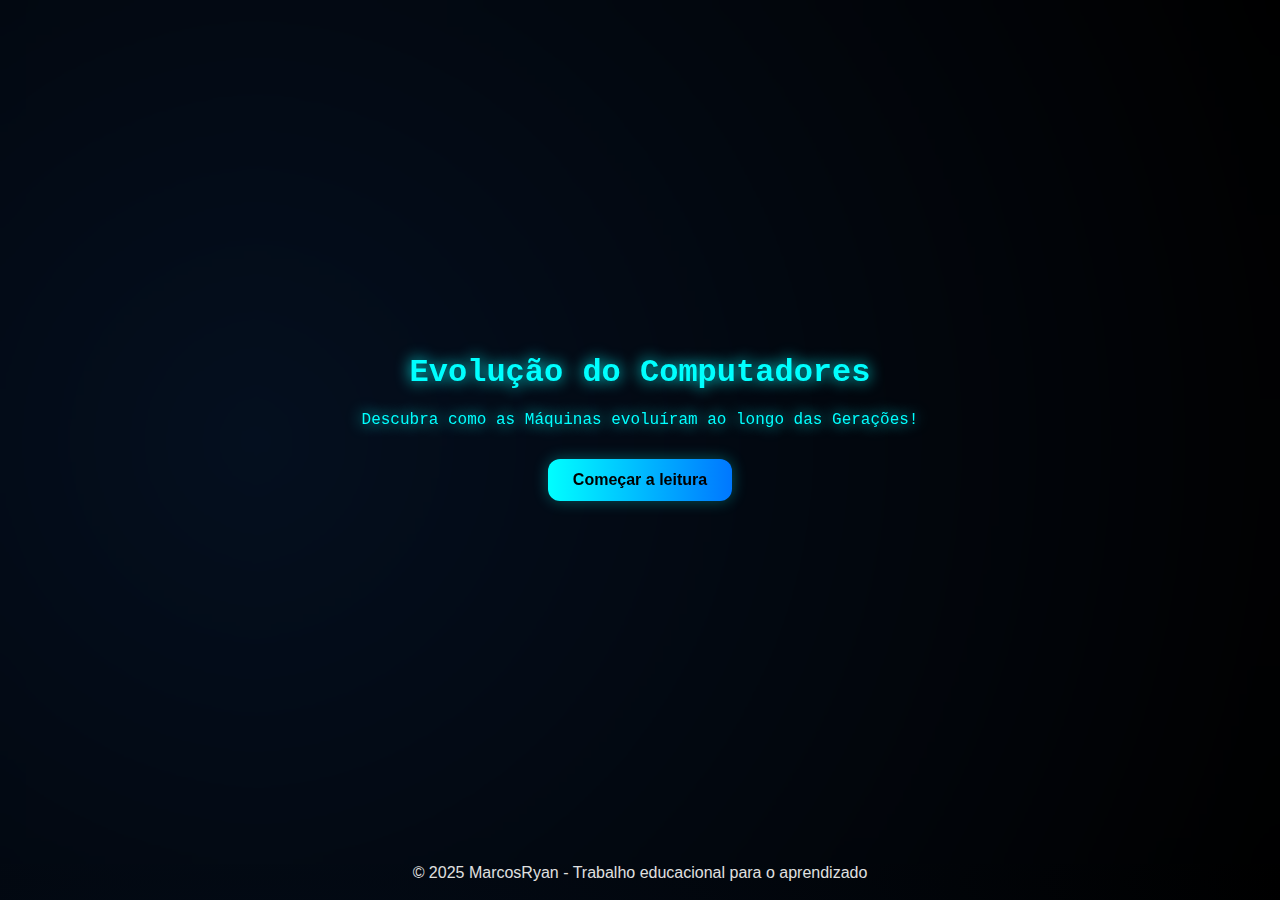
<file: index.html>
<!DOCTYPE html>
<html lang="pt-br">
<head>
    <meta charset="UTF-8">
    <meta name="viewport" content="width=device-width, initial-scale=1.0">
    <title>Computadores</title>
    <link rel="stylesheet" href="assetes/css/style.css">
</head>
<body>
    <main>
        <div class="capa">
            <h1>Evolução do Computadores</h1>
            <p>Descubra como as Máquinas evoluíram ao longo das Gerações!</p>
            <a href="" class="botao">Começar a leitura</a>
        </div>
    </main>
    <footer>
        &copy; 2025 MarcosRyan - Trabalho educacional para o aprendizado
    </footer>
</body>
</html>
</file>
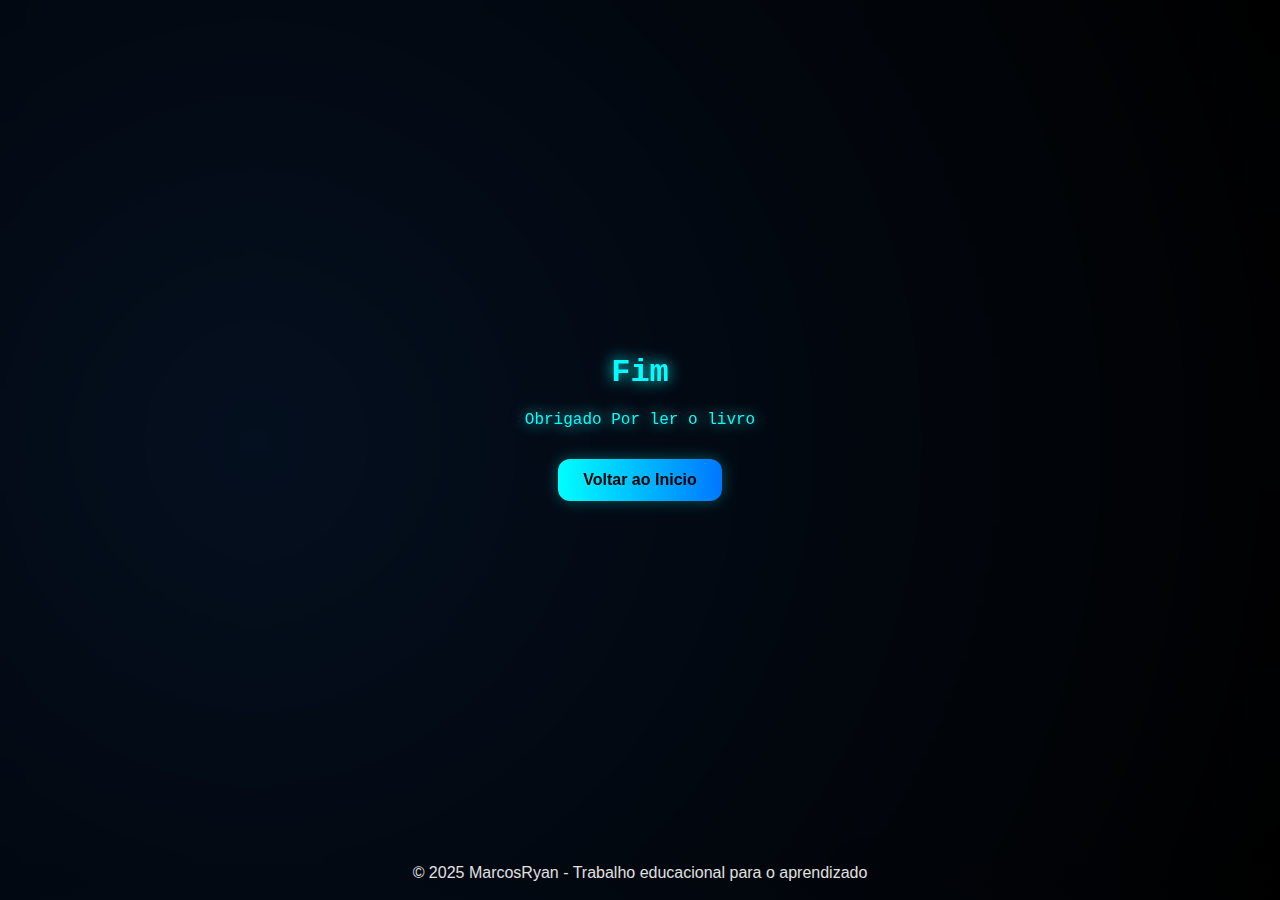
<file: assetes/pages/fim.html>
<!DOCTYPE html>
<html lang="pt-br">
<head>
    <meta charset="UTF-8">
    <meta name="viewport" content="width=device-width, initial-scale=1.0">
    <title>Computadores</title>
    <link rel="stylesheet" href="./../css/style.css">
</head>
<body>
    <main>
        <div class="capa">
            <h1>Fim</h1>
            <p>Obrigado Por ler o livro</p>
            <a href="./../../index.html" class="botao">Voltar ao Inicio</a>
        </div>
    </main>
    <footer>
        &copy; 2025 MarcosRyan - Trabalho educacional para o aprendizado
    </footer>
</body>
</html>
</file>
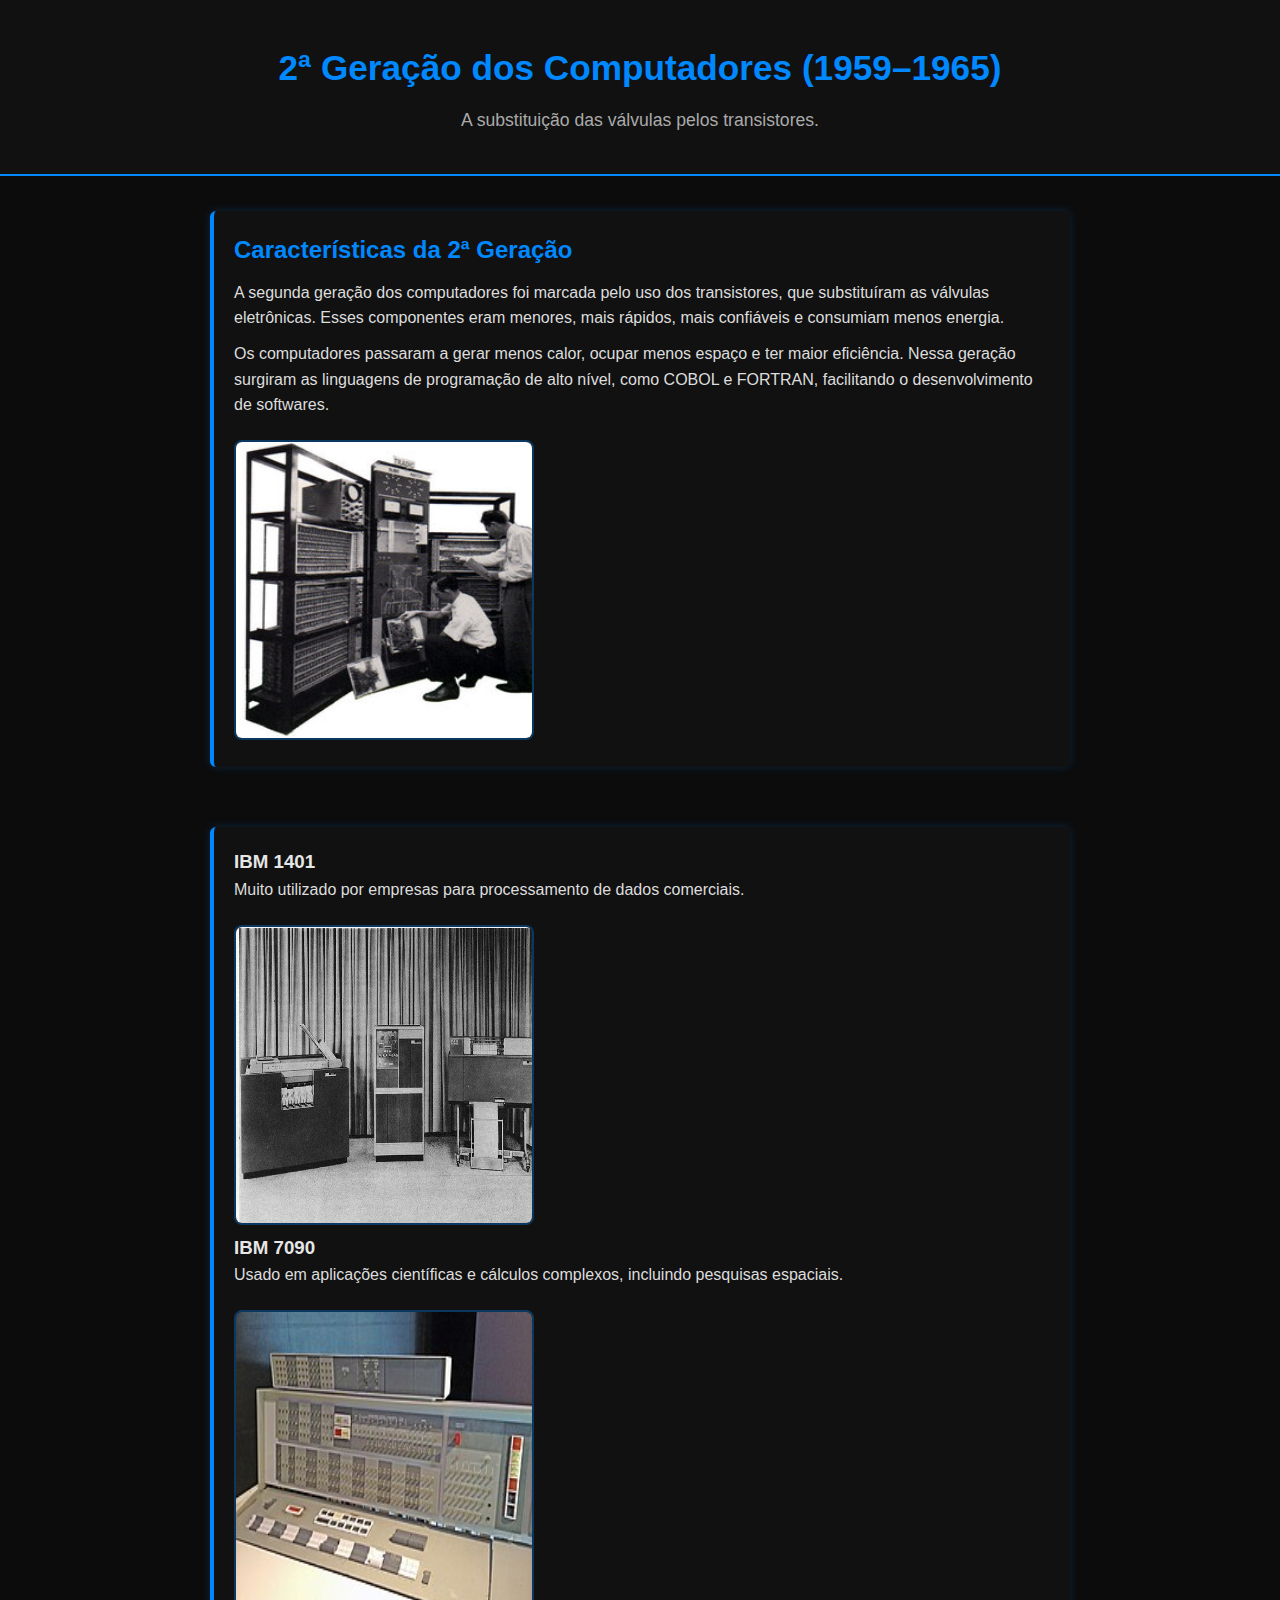
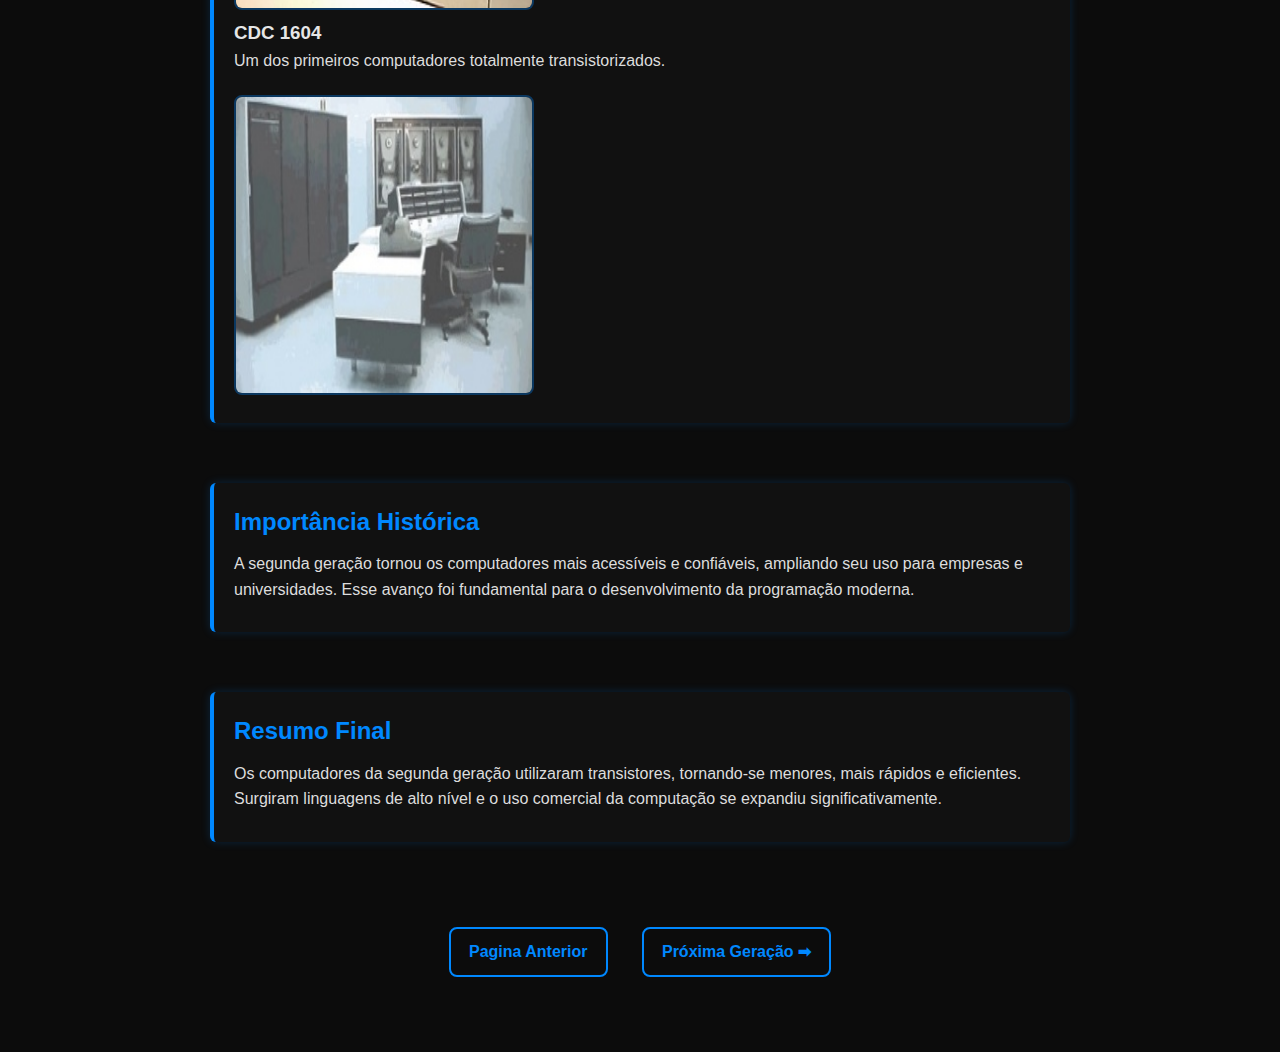
<file: assetes/pages/pagina2.html>
<!DOCTYPE html>
<html lang="pt-BR">
<head>
    <meta charset="UTF-8">
    <meta name="viewport" content="width=device-width, initial-scale=1.0">
    <title>2ª Geração dos Computadores</title>

    <link rel="stylesheet" href="./../css/paginas.css">
</head>

<body>
    <header>
        <h1>2ª Geração dos Computadores (1959–1965)</h1>
        <p>A substituição das válvulas pelos transistores.</p>
    </header>
    <main>
        <section>
            <h2>Características da 2ª Geração</h2>
            <p>
               A segunda geração dos computadores foi marcada pelo uso dos
                transistores, que substituíram as válvulas eletrônicas.
                Esses componentes eram menores, mais rápidos, mais confiáveis e consumiam menos energia.
            </p>      
            <p>
                Os computadores passaram a gerar menos calor, ocupar menos espaço e ter maior eficiência.
                Nessa geração surgiram as linguagens de programação de alto nível, como COBOL e FORTRAN, facilitando o desenvolvimento de softwares.
            </p>

            <img src="./../img/segundageracao.jpg" alt="">
        </section>
        <section>
            <article>
                <h3>IBM 1401</h3>
                <p>Muito utilizado por empresas para processamento de dados comerciais.</p>
                <img src="./../img/IBM1401.jpg" alt="IBM 1401">
            </article>

            <article>
                <h3>IBM 7090</h3>
                <p>Usado em aplicações científicas e cálculos complexos, incluindo pesquisas espaciais.</p>
                <img src="./../img/IBM7090.JPG" alt="IBM 7090">
            </article>

            <article">
                <h3>CDC 1604</h3>
                <p>Um dos primeiros computadores totalmente transistorizados.</p>
                <img src="./../img/CDC1604.jpg" alt="CDC 1604">
            </article>
        </section>
        <section>
            <h2>Importância Histórica</h2>
            <p>
                A segunda geração tornou os computadores mais acessíveis e confiáveis, ampliando seu uso para empresas e universidades.
                Esse avanço foi fundamental para o desenvolvimento da programação moderna.
            </p>
        </section>
        <section>
            <h2>Resumo Final</h2>
            <p>
                Os computadores da segunda geração utilizaram transistores, tornando-se menores, mais rápidos e eficientes.
                Surgiram linguagens de alto nível e o uso comercial da computação se expandiu significativamente.
            </p>
        </section>

    </main>
    <footer>
        <a href="pagina1.html">Pagina Anterior</a>
        <a href="pagina3.html">Próxima Geração ➡</a>
    </footer>

</body>
</html>
</file>
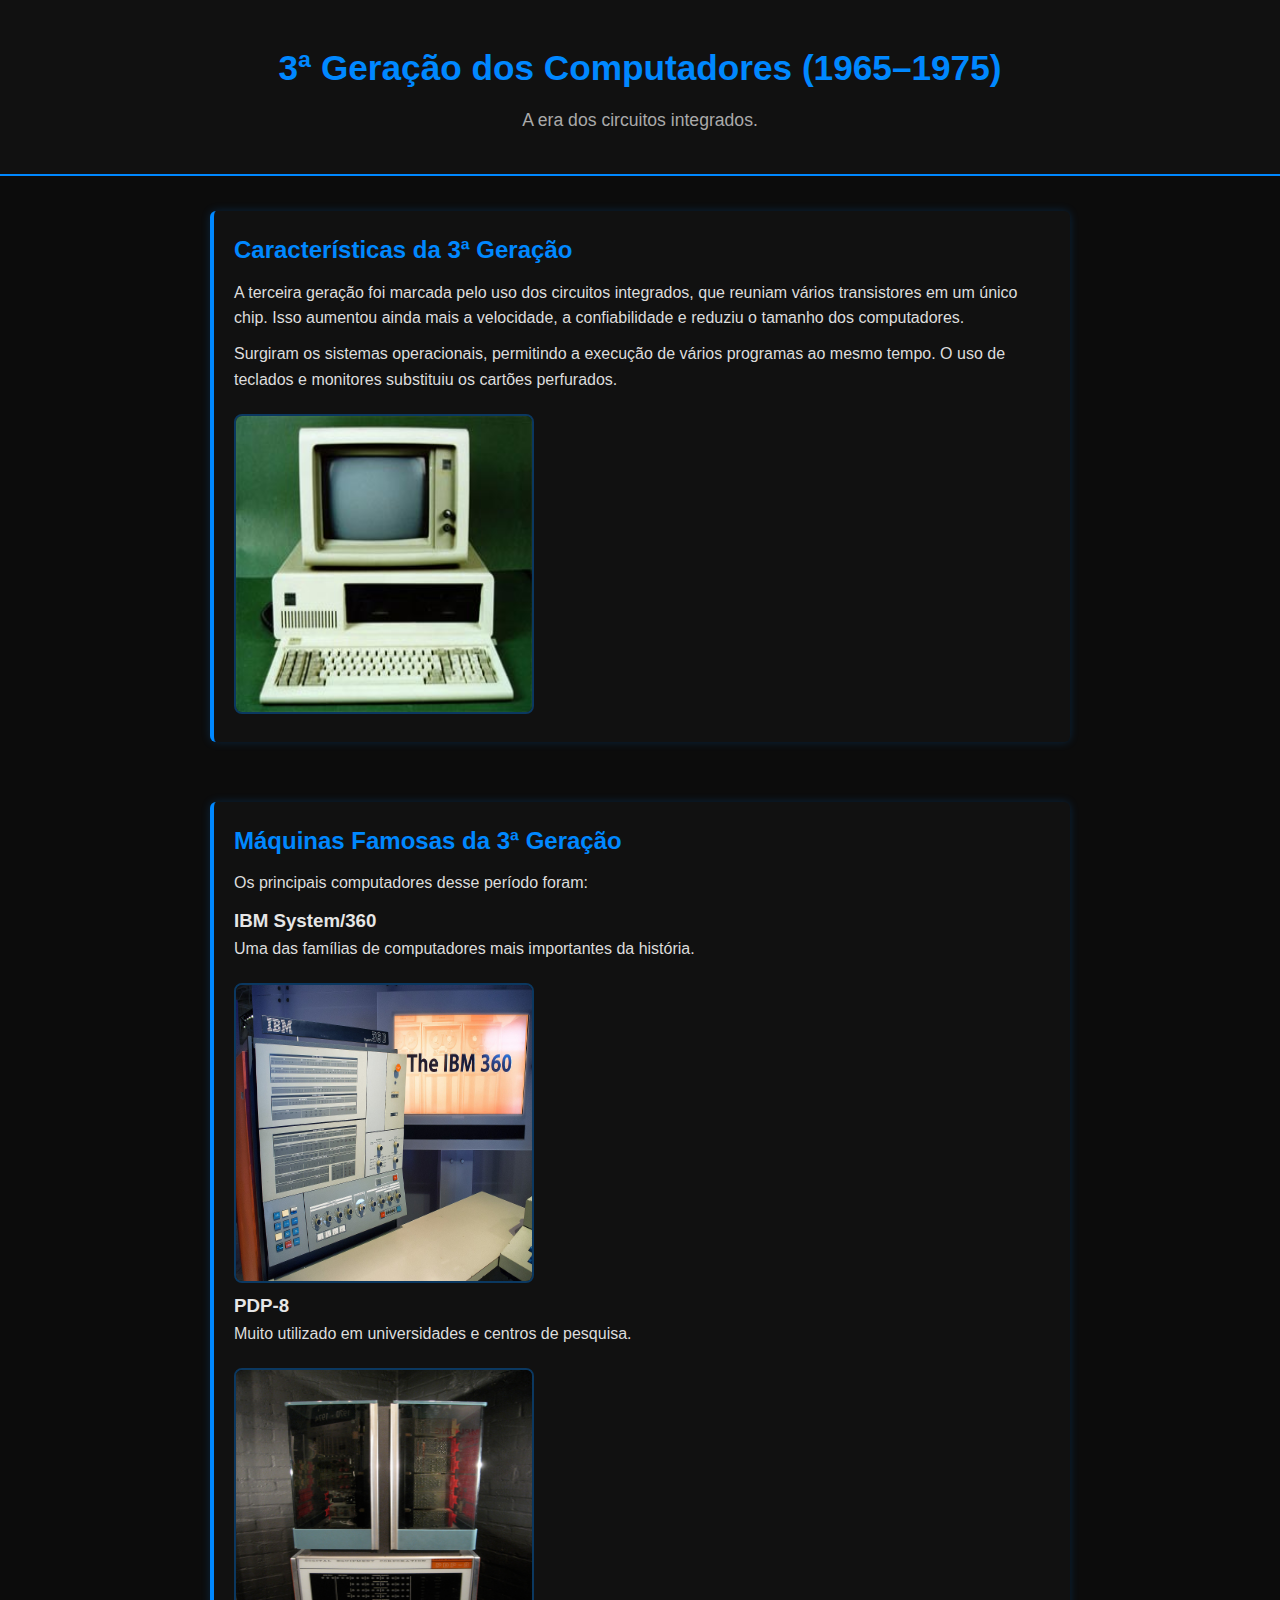
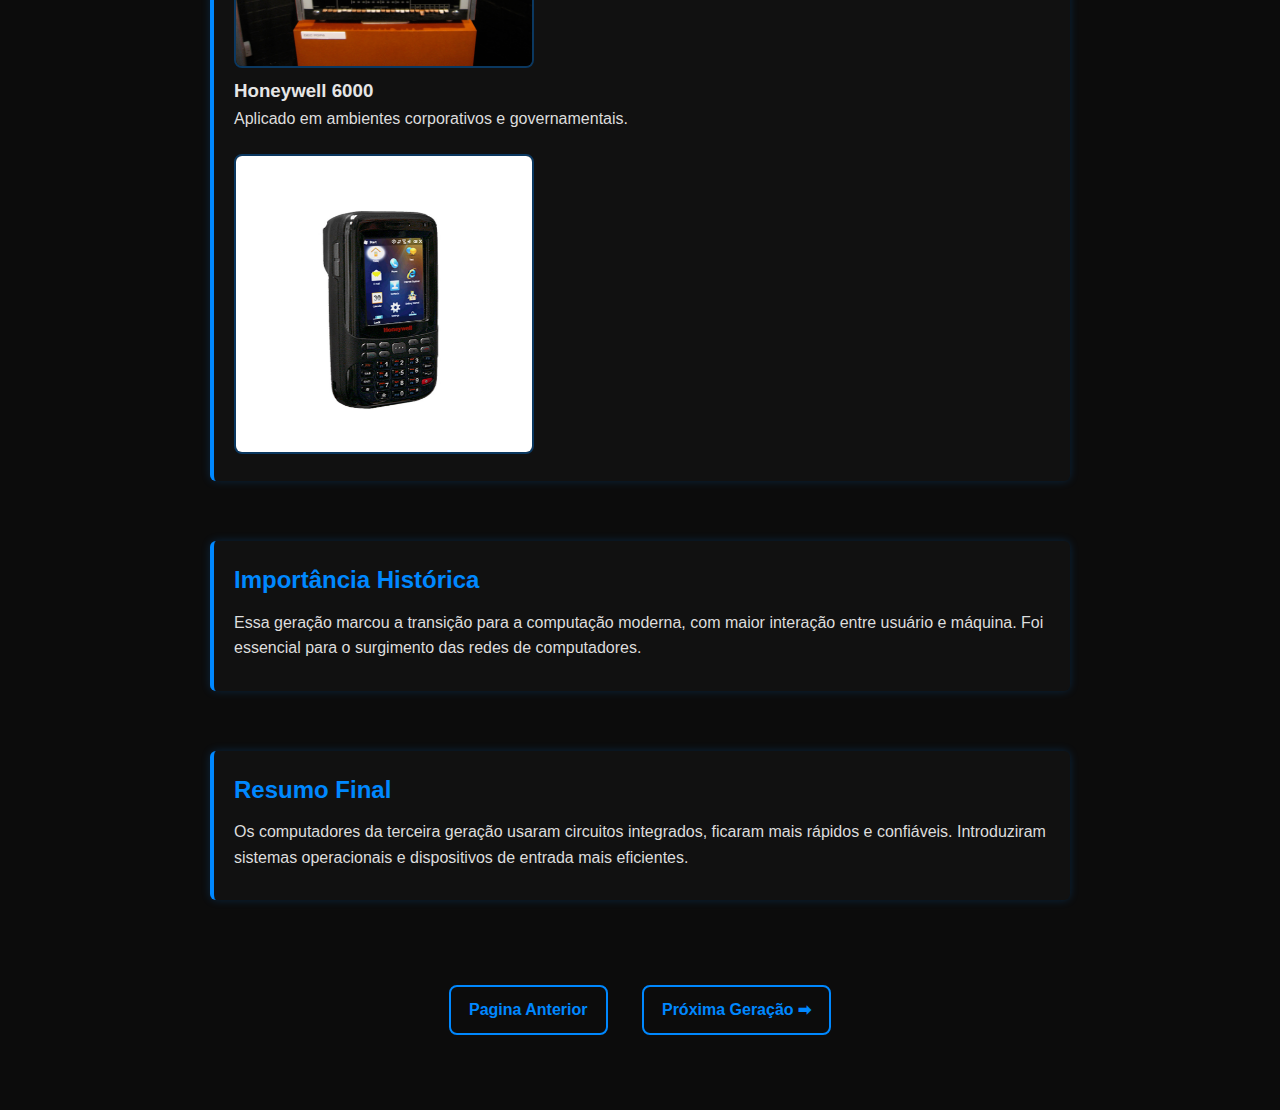
<file: assetes/pages/pagina3.html>
<!DOCTYPE html>
<html lang="pt-BR">
<head>
    <meta charset="UTF-8">
    <meta name="viewport" content="width=device-width, initial-scale=1.0">
    <title>3ª Geração dos Computadores</title>

    <link rel="stylesheet" href="./../css/paginas.css">
</head>

<body>
    <header>
        <h1>3ª Geração dos Computadores (1965–1975)</h1>
        <p>A era dos circuitos integrados.</p>
    </header>
    <main>
        <section>
            <h2>Características da 3ª Geração</h2>
            <p>A terceira geração foi marcada pelo uso dos circuitos integrados, que reuniam vários transistores em um único chip.
                Isso aumentou ainda mais a velocidade, a confiabilidade e reduziu o tamanho dos computadores.</p>
            <p>Surgiram os sistemas operacionais, permitindo a execução de vários programas ao mesmo tempo.
                O uso de teclados e monitores substituiu os cartões perfurados.</p>
            <img src="./../img/terceirageracao.jpg" alt="3ª Geração">
        </section>
        <section>
            <h2>Máquinas Famosas da 3ª Geração</h2>
            <p>Os principais computadores desse período foram:</p>

            <article>
                <h3>IBM System/360</h3>
                <p>Uma das famílias de computadores mais importantes da história.</p>
                <img src="./../img/ibm.jpg" alt="IBM System/360">
            </article>

            <article>
                <h3>PDP-8</h3>
                <p>Muito utilizado em universidades e centros de pesquisa.</p>
                <img src="./../img/PDP-8.jpg" alt="PDP-8">
            </article>

            <article">
                <h3>Honeywell 6000</h3>
                <p>Aplicado em ambientes corporativos e governamentais.</p>
                <img src="./../img/Honeywell6000.jpg" alt="Honeywell 6000">
            </article>
        </section>
        <section>
            <h2>Importância Histórica</h2>
            <p>Essa geração marcou a transição para a computação moderna, com maior interação entre usuário e máquina.
            Foi essencial para o surgimento das redes de computadores.
            </p>
        </section>
        <section>
            <h2>Resumo Final</h2>
            <p>Os computadores da terceira geração usaram circuitos integrados, ficaram mais rápidos e confiáveis.
                Introduziram sistemas operacionais e dispositivos de entrada mais eficientes.
            </p>
        </section>
    </main>
    <footer>
        <a href="pagina2.html">Pagina Anterior</a>
        <a href="pagina4.html">Próxima Geração ➡</a>
    </footer>

</body>
</html>
</file>
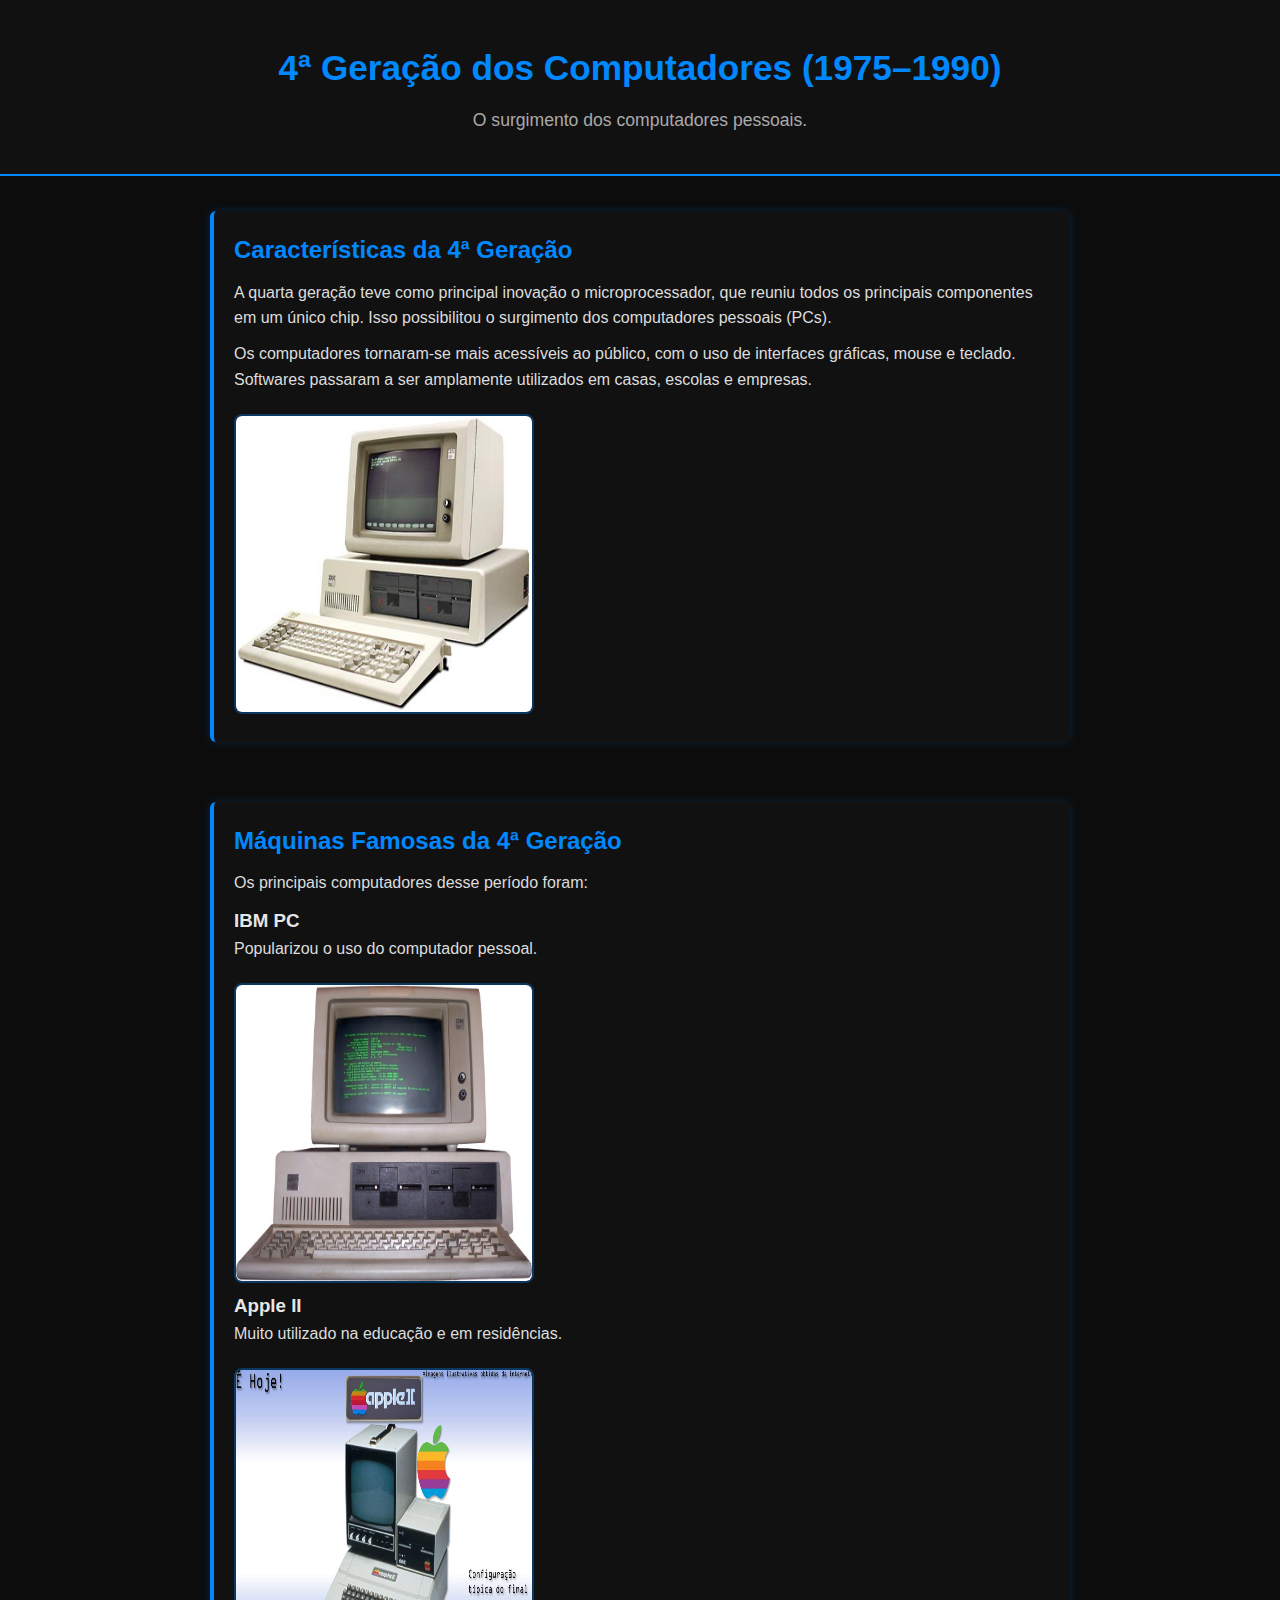
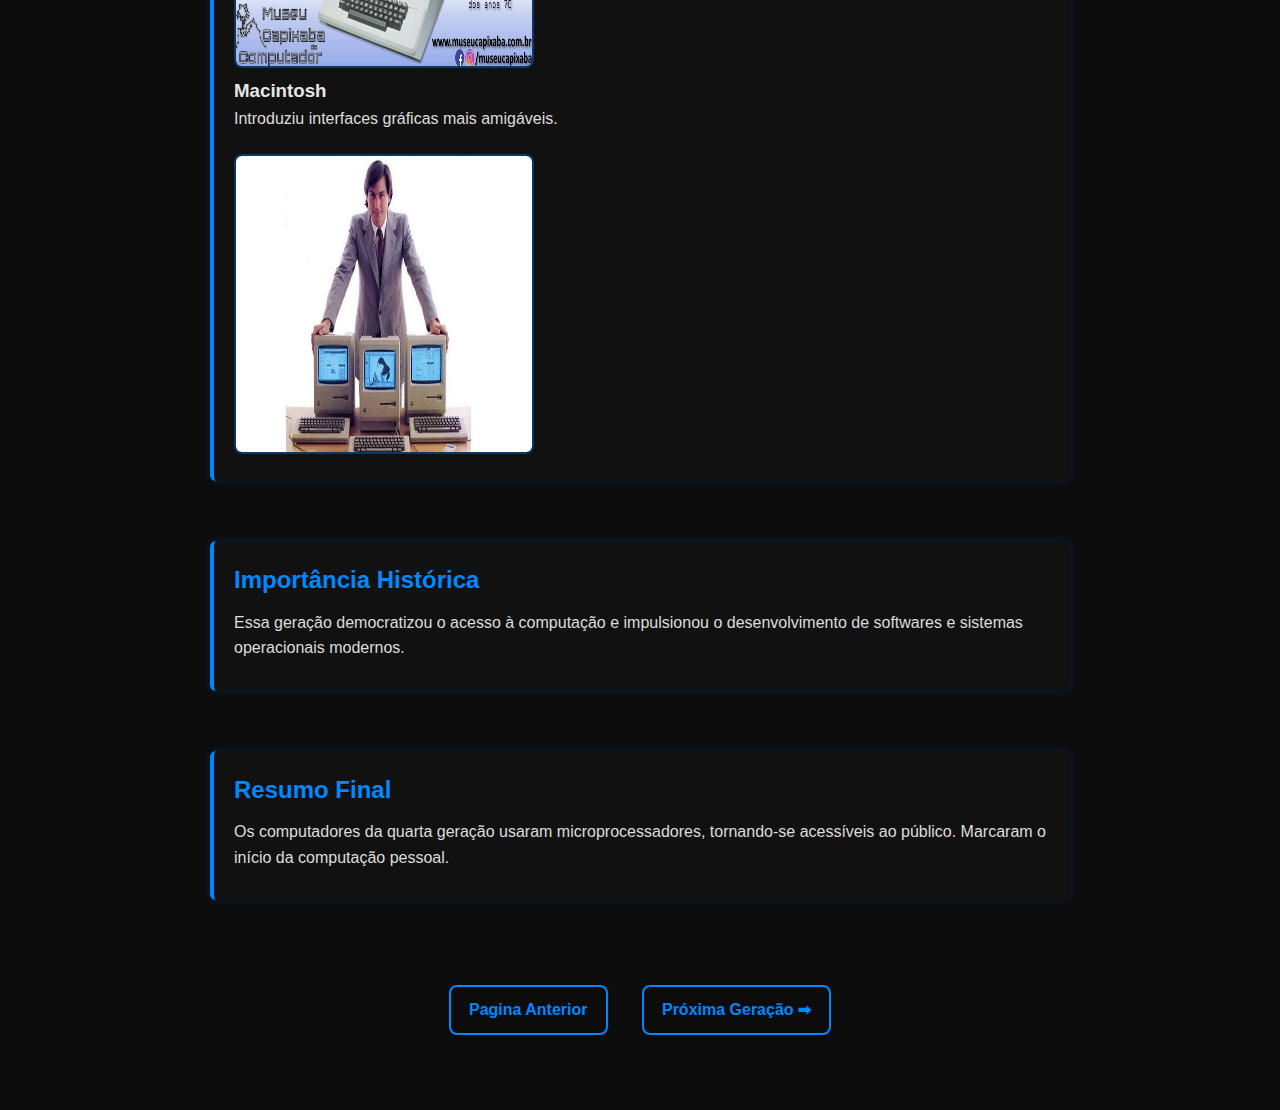
<file: assetes/pages/pagina4.html>
<!DOCTYPE html>
<html lang="pt-BR">
<head>
    <meta charset="UTF-8">
    <meta name="viewport" content="width=device-width, initial-scale=1.0">
    <title>4ª Geração dos Computadores</title>

    <link rel="stylesheet" href="./../css/paginas.css">
</head>

<body>
    <header>
        <h1>4ª Geração dos Computadores (1975–1990)</h1>
        <p>O surgimento dos computadores pessoais.</p>
    </header>
    <main>
        <section>
            <h2>Características da 4ª Geração</h2>
            <p>A quarta geração teve como principal inovação o microprocessador, que reuniu todos os principais componentes em um único chip.
            Isso possibilitou o surgimento dos computadores pessoais (PCs).</p>
            <p>Os computadores tornaram-se mais acessíveis ao público, com o uso de interfaces gráficas, mouse e teclado.
            Softwares passaram a ser amplamente utilizados em casas, escolas e empresas.</p>
            <img src="./../img/quartageracao.jpg" alt="4ª Geração">
        </section>
        <section>
            <h2>Máquinas Famosas da 4ª Geração</h2>
            <p>Os principais computadores desse período foram:</p>
            <article>
                <h3>IBM PC</h3>
                <p>Popularizou o uso do computador pessoal.</p>
                <img src="./../img/IBMPC.jpg" alt="">
            </article>
            <article>
                <h3>Apple II</h3>
                <p>Muito utilizado na educação e em residências.</p>
                <img src="./../img/Apple II.jpg" alt="">
            </article>
            <article">
                <h3>Macintosh</h3>
                <p>Introduziu interfaces gráficas mais amigáveis.</p>
                <img src="./../img/Macintosh.jpg" alt="">
            </article>
        </section>
        <section>
            <h2>Importância Histórica</h2>
            <p>Essa geração democratizou o acesso à computação e impulsionou o desenvolvimento de softwares e sistemas operacionais modernos.</p>
        </section>
        <section>
            <h2>Resumo Final</h2>
            <p>Os computadores da quarta geração usaram microprocessadores, tornando-se acessíveis ao público.
                Marcaram o início da computação pessoal.</p>
        </section>
    </main>
    <footer>
        <a href="pagina3.html">Pagina Anterior</a>
        <a href="pagina5.html">Próxima Geração ➡</a>
    </footer>
</body>
</html>
</file>
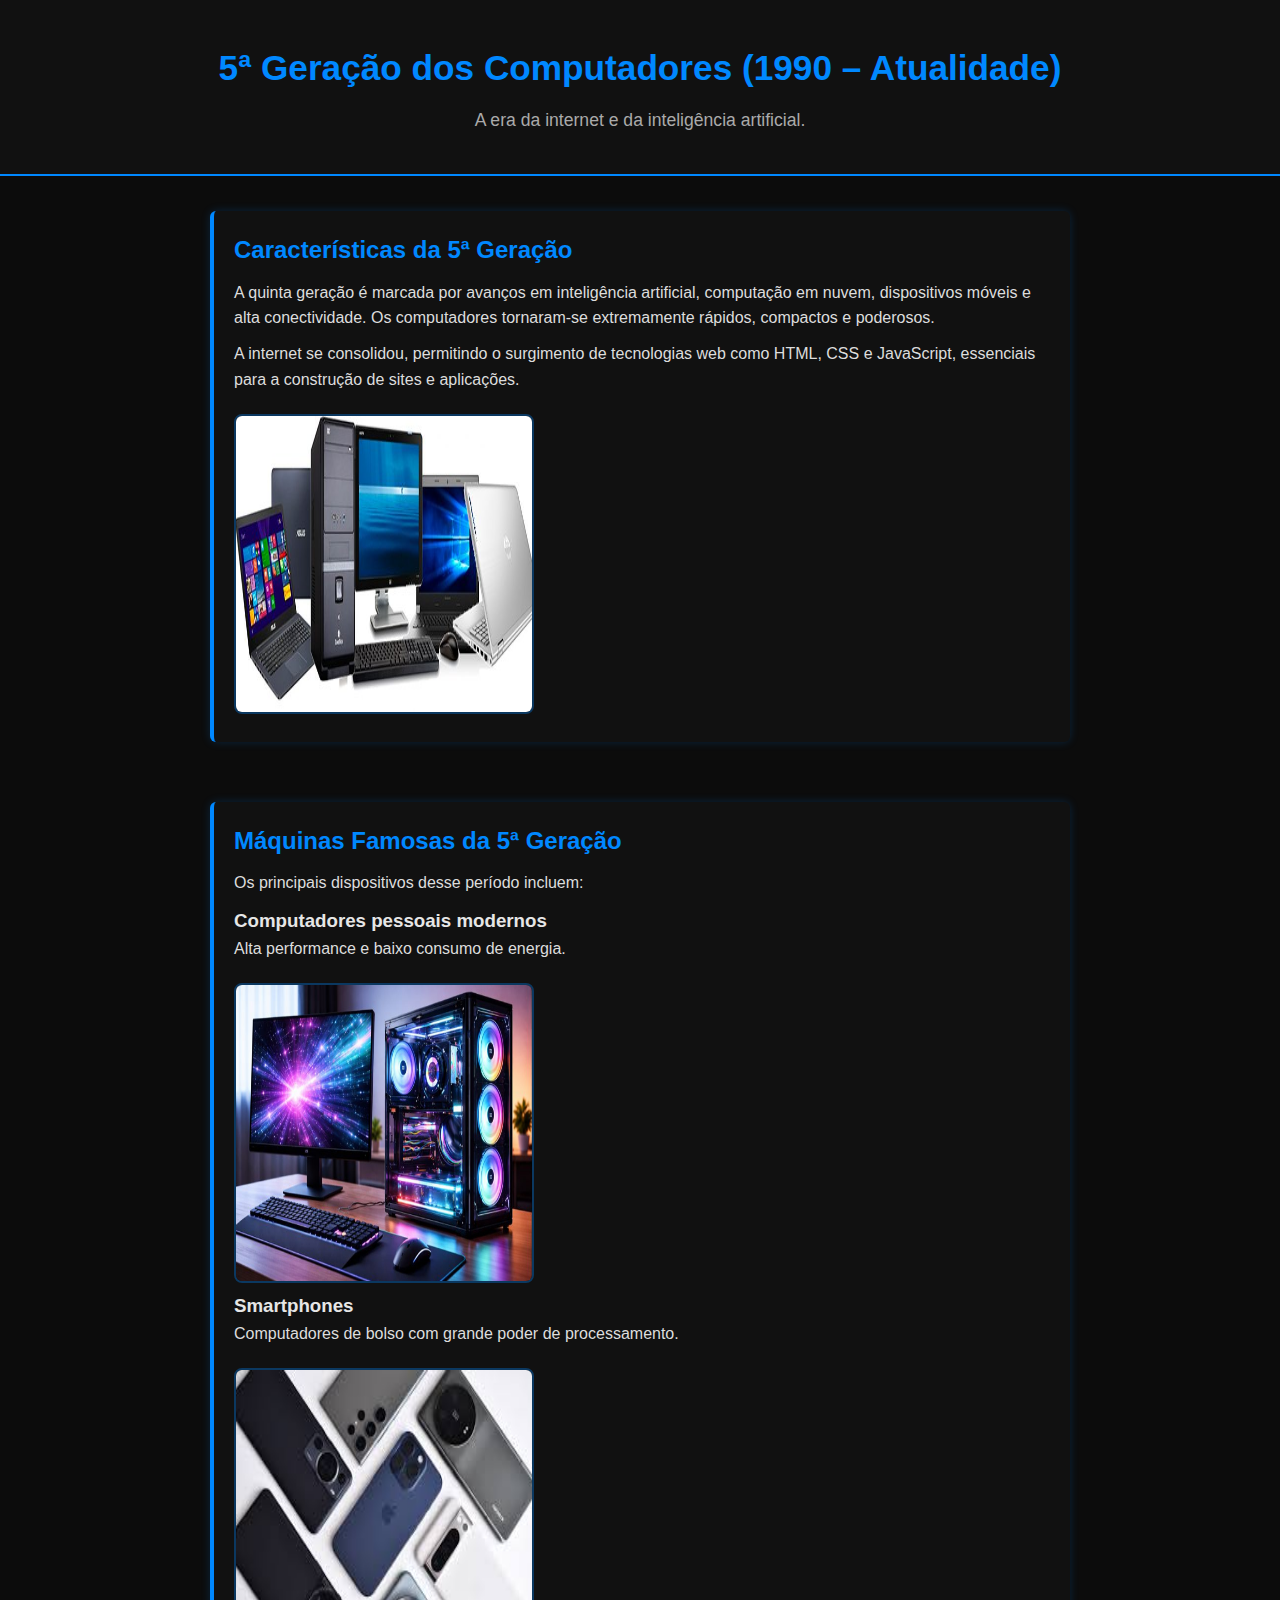
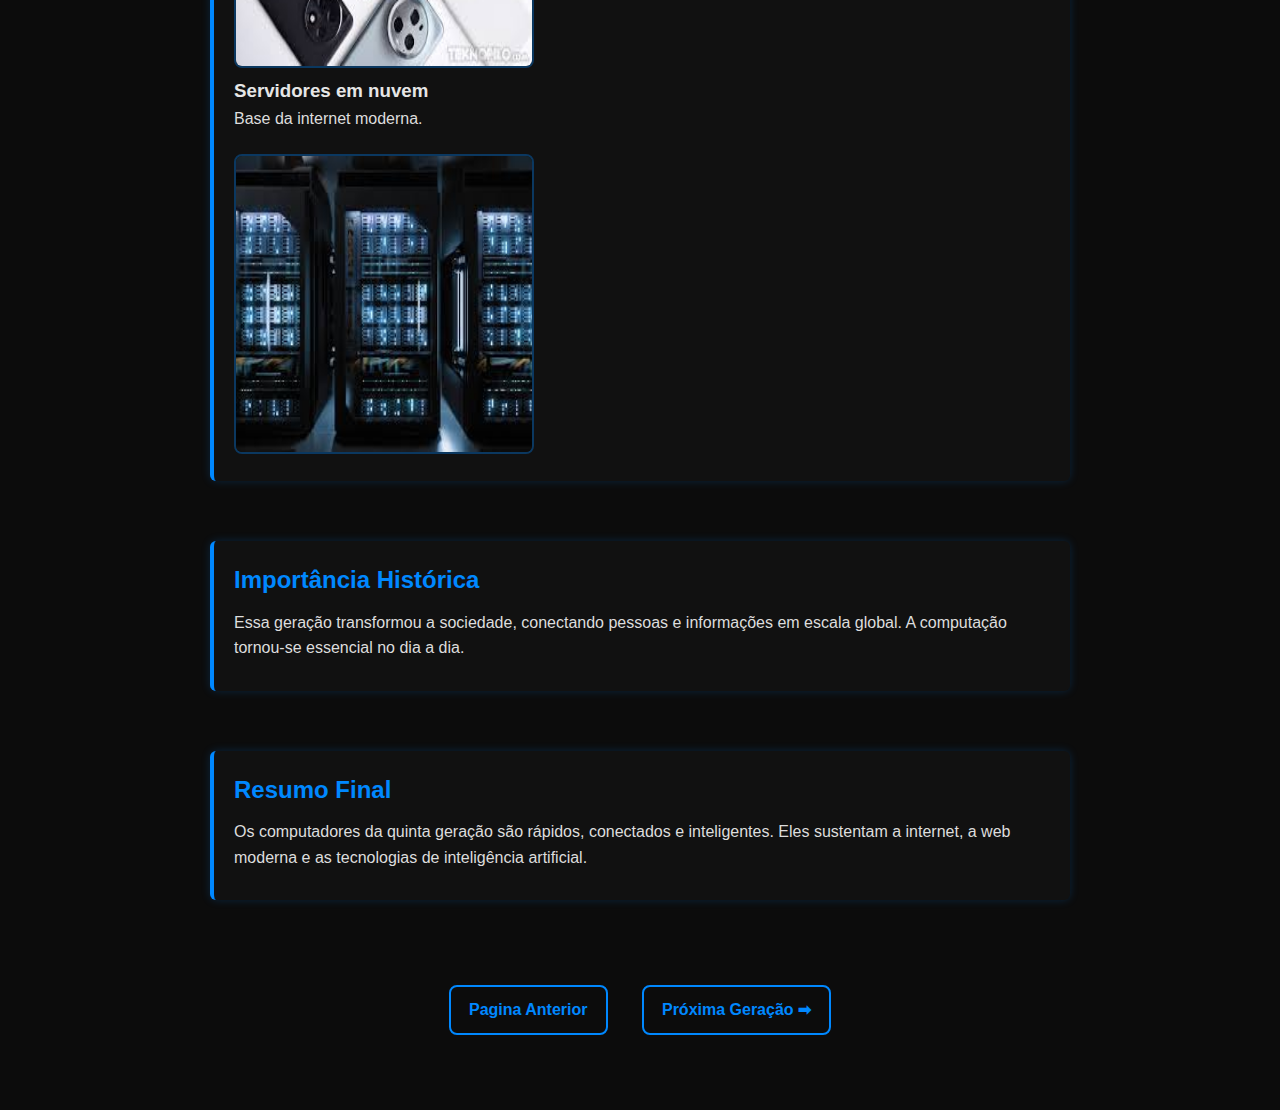
<file: assetes/pages/pagina5.html>
<!DOCTYPE html>
<html lang="pt-BR">
<head>
    <meta charset="UTF-8">
    <meta name="viewport" content="width=device-width, initial-scale=1.0">
    <title>5ª Geração dos Computadores</title>

    <link rel="stylesheet" href="./../css/paginas.css">
</head>

<body>
    <header>
        <h1>5ª Geração dos Computadores (1990 – Atualidade)</h1>
        <p>A era da internet e da inteligência artificial.</p>
    </header>
    <main>
        <section>
            <h2>Características da 5ª Geração</h2>
            <p>A quinta geração é marcada por avanços em inteligência artificial, computação em nuvem, dispositivos móveis e alta conectividade.
            Os computadores tornaram-se extremamente rápidos, compactos e poderosos.</p>
            <p>A internet se consolidou, permitindo o surgimento de tecnologias web como HTML, CSS e JavaScript, essenciais para a construção de sites e aplicações.</p>
            <img src="./../img/quintageracao.jpg" alt="5ª Geração">
        </section>
        <section>
            <h2>Máquinas Famosas da 5ª Geração</h2>
            <p>Os principais dispositivos desse período incluem:</p>

            <article>
                <h3>Computadores pessoais modernos</h3>
                <p>Alta performance e baixo consumo de energia.</p>
                <img src="./../img/Computadorespessoaismodernos.png" alt="Computadores pessoais modernos">
            </article>

            <article>
                <h3>Smartphones</h3>
                <p>Computadores de bolso com grande poder de processamento.</p>
                <img src="./../img/Smartphones.jpg" alt="Smartphones">
            </article>

            <article">
                <h3>Servidores em nuvem</h3>
                <p>Base da internet moderna.</p>
                <img src="./../img/Servidoresemnuvem.jpg" alt="Servidores">
            </article>
        </section>
        <section>
            <h2>Importância Histórica</h2>

            <p>Essa geração transformou a sociedade, conectando pessoas e informações em escala global.
            A computação tornou-se essencial no dia a dia.
            </p>
        </section>
        <section>
            <h2>Resumo Final</h2>

            <p>Os computadores da quinta geração são rápidos, conectados e inteligentes.
            Eles sustentam a internet, a web moderna e as tecnologias de inteligência artificial.
            </p>
        </section>

    </main>
    <footer>
        <a href="pagina4.html">Pagina Anterior</a>
        <a href="fim.html">Próxima Geração ➡</a>
    </footer>

</body>
</html>
</file>
<file: assetes/css/style.css>
*{
    margin: 0px;
    padding: 0;
    box-sizing: border-box;
}
body{
    font-family: 'Franklin Gothic Medium', 'Arial Narrow', Arial, sans-serif;
    background: radial-gradient(circle at 20% 50%, #040f1f, #000);
    color: #e0e0e0;
    text-align: center;
}
.capa{
    min-height: 96vh;
    display: flex;
    flex-direction: column;
    justify-content: center;
    align-items: center;
    backdrop-filter: blur(10px);
    animation: fadeIn 0.8s ease;
}
@keyframes fadeIn{
    from { opacity: 0; transform: scale(0.95); }
    to {opacity: 1; transform: scale(1);}
}
h1{
    font-family: 'Courier New', Courier, monospace;
    color: #00ffff;
    text-shadow: 0 0 15px #00ffff;
    margin-bottom: 20px;
}
p{
    font-family: 'Courier New', Courier, monospace;
    color: #00ffff;
    text-shadow: 0 0 15px #00ffff;
    margin-bottom: 20px;
}
.botao{
    display: inline-block;
    background: linear-gradient(90deg, #00ffff, #0077ff);
    color: #000;
    font-weight: 600;
    text-decoration: none;
    padding: 12px 25px;
    border-radius: 12px;
    margin: 10px;
    transition: all 0.3s ease;
    box-shadow: 0 0 15px rgba(0, 255, 255, 0.3);
}
.botao:hover{
    background: linear-gradient(90deg, #0077ff, #00ffff);
    transform: scale(1.05);
    box-shadow: 0 0 25px rgba(0, 255, 255, 0.6);
}
</file>
<file: assetes/css/paginas.css>
/* ============================
   CONFIGURAÇÕES GERAIS
=============================== */
* {
    margin: 0;
    padding: 0;
    box-sizing: border-box;
}

body {
    font-family: Arial, Helvetica, sans-serif;
    background: #0c0c0c;
    color: #e6e6e6;
    line-height: 1.6;
    padding-bottom: 50px;
}

/* ============================
   CABEÇALHO
=============================== */
header {
    text-align: center;
    padding: 40px 20px;
    background: #111;
    border-bottom: 2px solid #08f;
}

header h1 {
    color: #08f;
    font-size: 2.2rem;
    margin-bottom: 10px;
}

header p {
    color: #aaa;
    font-size: 1.1rem;
}
/* ============================
   PRINCIPAL (MAIN)
=============================== */
main {
    max-width: 900px;
    margin: 35px auto;
    padding: 0 20px;
}

/* Sections gerais */
section {
    margin-bottom: 60px;
    background: #111;
    padding: 20px;
    border-left: 4px solid #08f;
    border-radius: 6px;
    box-shadow: 0 0 10px #08f3;
}

section h2 {
    color: #08f;
    margin-bottom: 10px;
}

section p,
section li {
    color: #ddd;
    font-size: 1rem;
    margin-bottom: 10px;
}

/* ============================
   CARDS DAS MÁQUINAS FAMOSAS
=============================== */


.computador h3 {
    color: #4da6ff;
    margin-bottom: 10px;
}

 img {
    width: 300px;
    height: 300px;
    border-radius: 8px;
    margin-top: 12px;
    border: 2px solid #08f5;
}

/* ============================
   FOOTER
=============================== */
footer {
    margin-top: 40px;
    padding: 20px;
    text-align: center;
}

footer a {
    display: inline-block;
    margin: 5px 15px;
    padding: 10px 18px;
    text-decoration: none;
    font-weight: bold;
    color: #08f;
    border: 2px solid #08f;
    border-radius: 8px;
    transition: 0.3s;
}

footer a:hover {
    background: #08f;
    color: #0c0c0c;
}

/* ============================
   RESPONSIVIDADE
=============================== */
@media (max-width: 600px) {
    header h1 {
        font-size: 1.6rem;
    }

    nav ul {
        gap: 10px;
    }

    section {
        padding: 15px;
    }
}
</file>
